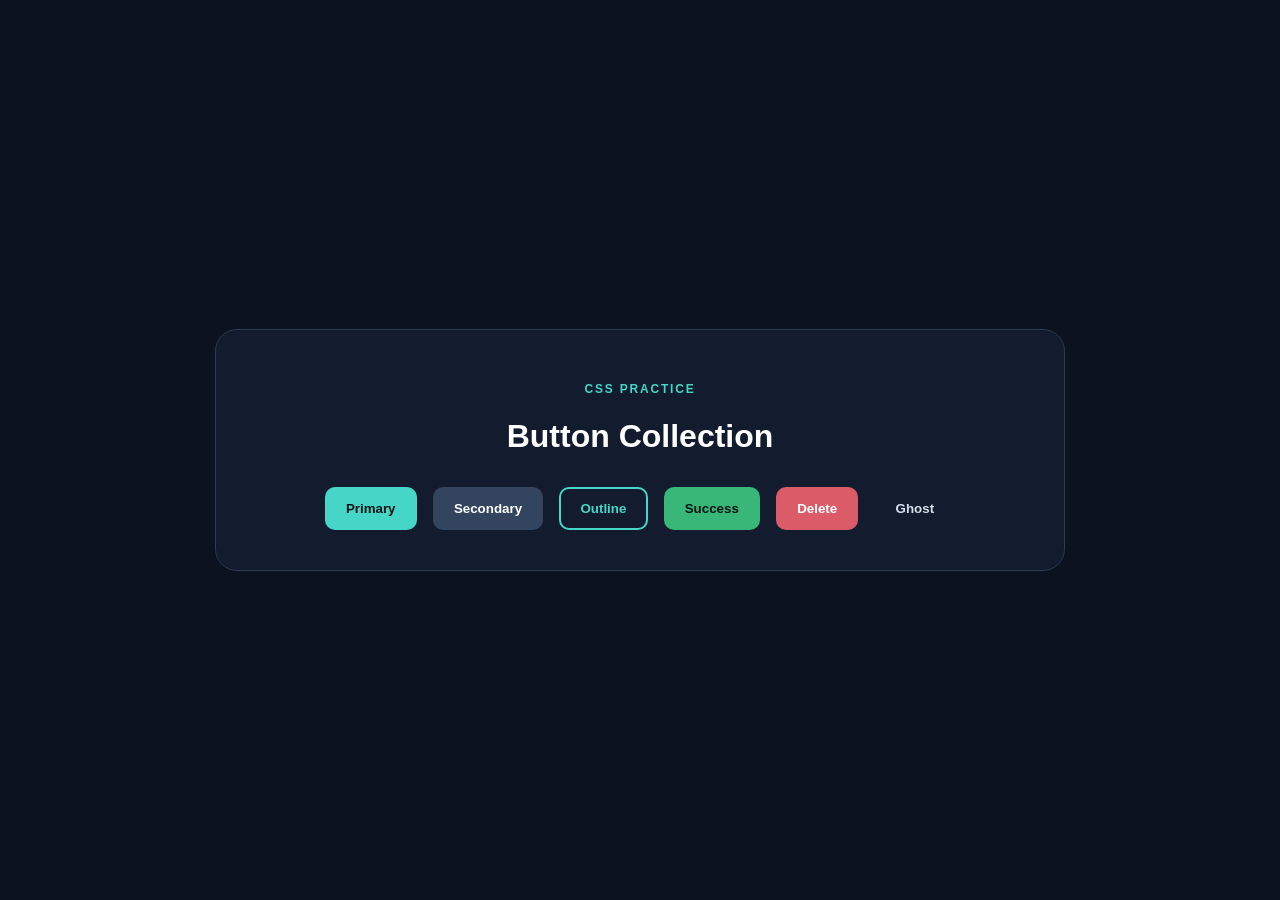
<file: button-collection/index.html>
<!DOCTYPE html>
<html lang="en">
<head><meta charset="UTF-8"><meta name="viewport" content="width=device-width, initial-scale=1.0"><title>Button Collection</title><link rel="stylesheet" href="style.css"></head>
<body>
<main>
  <header><p>CSS PRACTICE</p><h1>Button Collection</h1></header>
  <section aria-label="Button examples">
    <button class="btn primary">Primary</button>
    <button class="btn secondary">Secondary</button>
    <button class="btn outline">Outline</button>
    <button class="btn success">Success</button>
    <button class="btn danger">Delete</button>
    <button class="btn ghost">Ghost</button>
  </section>
</main>
</body>
</html>
</file>
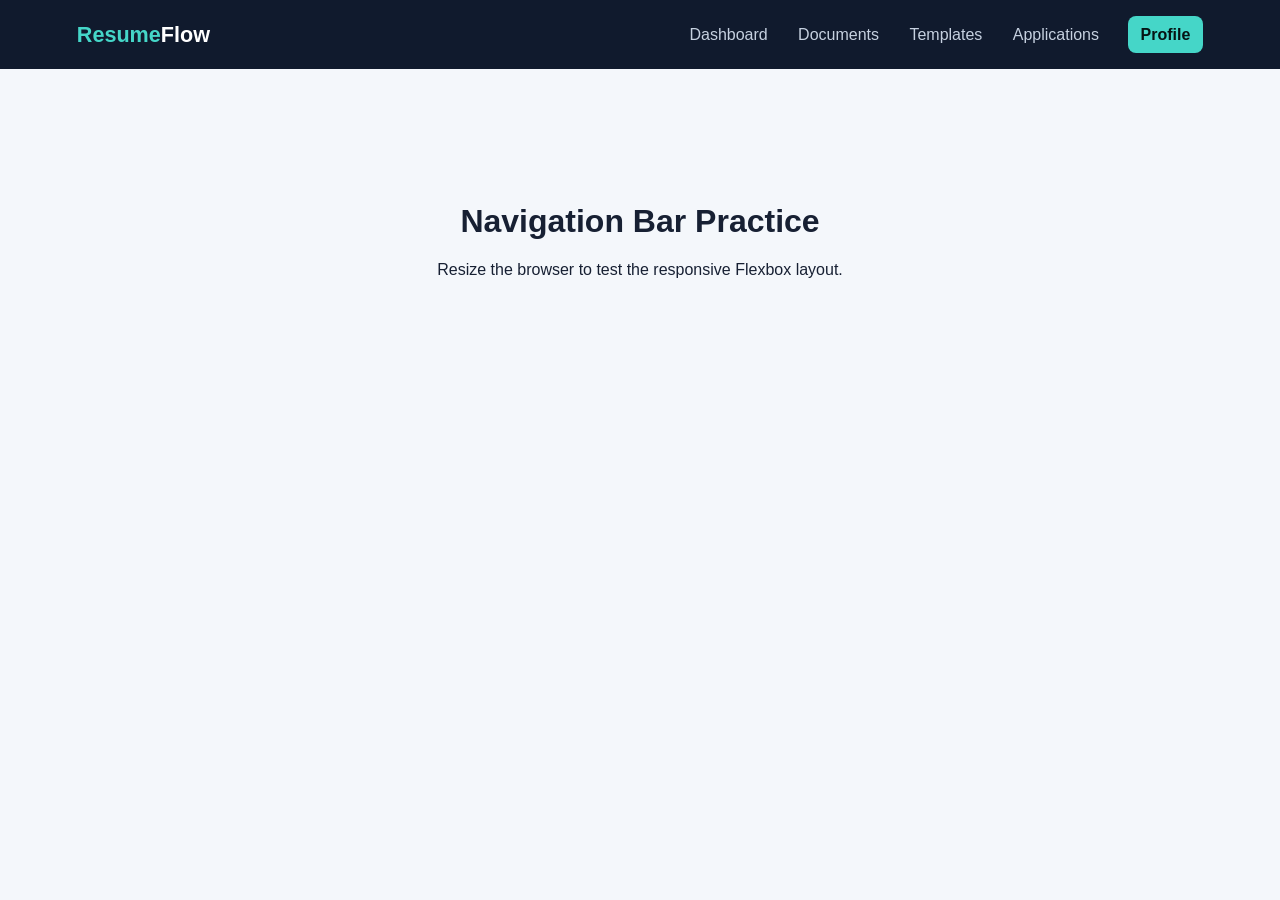
<file: navigation-bar/index.html>
<!DOCTYPE html>
<html lang="en">
<head><meta charset="UTF-8"><meta name="viewport" content="width=device-width, initial-scale=1.0"><title>Navigation Bar</title><link rel="stylesheet" href="style.css"></head>
<body>
<header>
  <a class="logo" href="#">Resume<span aria-hidden="true">Flow</span></a>
  <nav aria-label="Primary navigation">
    <a href="#">Dashboard</a><a href="#">Documents</a><a href="#">Templates</a><a href="#">Applications</a>
  </nav>
  <a class="profile" href="#">Profile</a>
</header>
<main><h1>Navigation Bar Practice</h1><p>Resize the browser to test the responsive Flexbox layout.</p></main>
</body>
</html>
</file>
<file: button-collection/style.css>
* { box-sizing:border-box; } body { margin:0; min-height:100vh; display:grid; place-items:center; font-family:Arial,sans-serif; background:#0b1220; color:white; } main { width:min(850px,92vw); padding:2.5rem; text-align:center; background:#121c2e; border:1px solid #293a54; border-radius:22px; } header p { color:#45d6c8; font-size:.75rem; font-weight:bold; letter-spacing:.15em; } section { display:flex; justify-content:center; flex-wrap:wrap; gap:1rem; margin-top:2rem; } .btn { border:2px solid transparent; padding:.75rem 1.2rem; border-radius:10px; font-weight:bold; cursor:pointer; transition:transform .2s, box-shadow .2s, background .2s, color .2s; } .btn:hover { transform:translateY(-3px); box-shadow:0 10px 20px rgba(0,0,0,.25); } .primary { background:#45d6c8; color:#061314; } .primary:hover { background:#8ff1e8; } .secondary { background:#33445e; color:white; } .secondary:hover { background:#455b7a; } .outline { background:transparent; color:#45d6c8; border-color:#45d6c8; } .outline:hover { background:#45d6c8; color:#061314; } .success { background:#38b779; color:#061314; } .success:hover { background:#67d39d; } .danger { background:#dc5b68; color:white; } .danger:hover { background:#ef7b86; } .ghost { background:transparent; color:#d6dfeb; } .ghost:hover { background:#24344e; }
</file>
<file: navigation-bar/style.css>
* { box-sizing:border-box; } body { margin:0; font-family:Arial,sans-serif; background:#f4f7fb; color:#172033; } header { display:flex; align-items:center; gap:1rem; padding:1rem 6%; background:#101a2d; } .logo { margin-right:auto; color:#45d6c8; font-size:1.35rem; font-weight:800; text-decoration:none; } .logo span { color:white; } nav { display:flex; gap:.3rem; } nav a, .profile { color:#c6d1e0; text-decoration:none; padding:.6rem .8rem; border-radius:8px; transition:.2s; } nav a:hover, .profile:hover { color:white; background:#21304a; } .profile { background:#45d6c8; color:#061314; font-weight:bold; } main { max-width:900px; margin:5rem auto; padding:2rem; text-align:center; } @media(max-width:760px) { header { flex-wrap:wrap; } header nav { order:3; width:100%; justify-content:center; flex-wrap:wrap; } }
</file>
